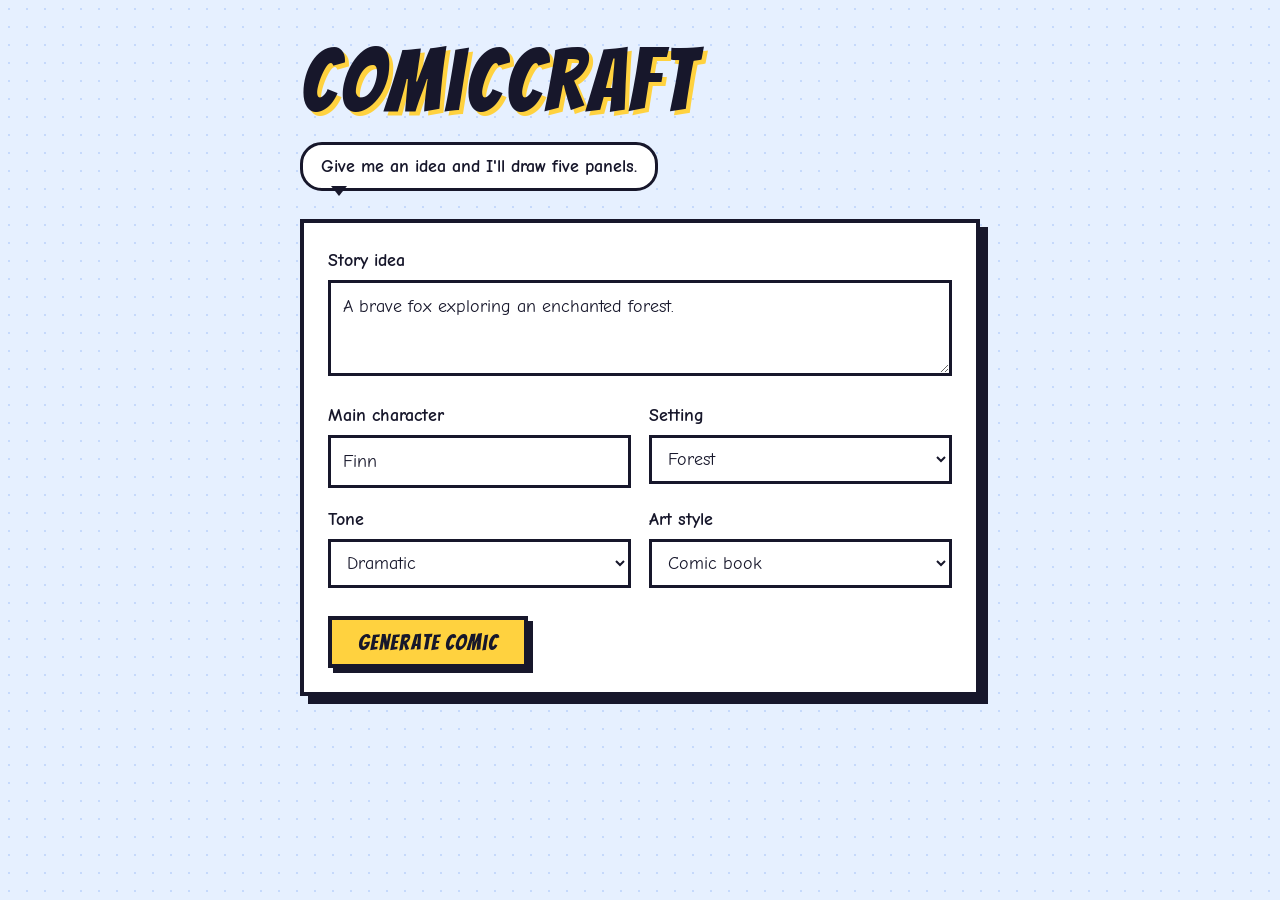
<file: templates/index.html>
<!DOCTYPE html>
<html lang="en">
<head>
  <meta charset="UTF-8">
  <meta name="viewport" content="width=device-width, initial-scale=1">
  <title>ComicCraft - Create your comic</title>
  <link rel="preconnect" href="https://fonts.googleapis.com">
  <link href="https://fonts.googleapis.com/css2?family=Bangers&family=Comic+Neue:wght@400;700&display=swap" rel="stylesheet">
  <link rel="stylesheet" href="/static/style.css">
  <style>
    header { margin-bottom: 28px; }
    h1 { font-size: clamp(3rem, 12vw, 5.5rem); line-height: .95; color: var(--ink);
         text-shadow: 4px 4px 0 var(--yellow); }
    .bubble {
      position: relative; display: inline-block; margin-top: 18px;
      background: var(--paper); border: 3px solid var(--ink); border-radius: 22px;
      padding: 8px 18px; font-weight: 700;
    }
    .bubble::after {
      content: ""; position: absolute; left: 28px; bottom: -16px;
      border: 8px solid transparent; border-top: 10px solid var(--ink);
    }
    label { display: block; font-weight: 700; margin: 18px 0 6px; }
    input, select, textarea {
      width: 100%; font: inherit; color: var(--ink); background: #fff;
      border: 3px solid var(--ink); padding: 10px 12px; border-radius: 0;
    }
    textarea { min-height: 96px; resize: vertical; }
    .row { display: grid; grid-template-columns: 1fr 1fr; gap: 0 18px; }
    .row.three { grid-template-columns: 1fr 1fr 1fr; }
    @media (max-width: 620px) { .row, .row.three { grid-template-columns: 1fr; } }
    .actions { margin-top: 28px; }
    #loading {
      position: fixed; inset: 0; display: none; place-items: center; text-align: center;
      background: rgba(23,23,43,.88); color: #fff; padding: 24px; z-index: 10;
    }
    #loading.show { display: grid; }
    #loading h2 { font-size: 3rem; color: var(--yellow); }
    #loading p { max-width: 30ch; margin: 8px auto 0; }
  </style>
</head>
<body>
  <main class="wrap">
    <header>
      <h1>ComicCraft</h1>
      <div class="bubble">Give me an idea and I'll draw five panels.</div>
    </header>

    <form class="panel" action="/generate" method="post" id="comic-form">
      <label for="prompt" style="margin-top:0">Story idea</label>
      <textarea id="prompt" name="prompt" required>A brave fox exploring an enchanted forest.</textarea>

      <div class="row">
        <div>
          <label for="character_name">Main character</label>
          <input id="character_name" name="character_name" value="Finn" required>
        </div>
        <div>
          <label for="setting">Setting</label>
          <select id="setting" name="setting">
            <option value="forest" selected>Forest</option>
            <option value="school">School</option>
            <option value="space">Space</option>
            <option value="city">City</option>
          </select>
        </div>
      </div>

      <div class="row">
        <div>
          <label for="tone">Tone</label>
          <select id="tone" name="tone">
            <option value="dramatic" selected>Dramatic</option>
            <option value="light-hearted">Light-hearted</option>
            <option value="poetic">Poetic</option>
            <option value="funny">Funny</option>
          </select>
        </div>
        <div>
          <label for="style">Art style</label>
          <select id="style" name="style">
            <option value="anime">Anime</option>
            <option value="pixel art">Pixel art</option>
            <option value="comic book" selected>Comic book</option>
            <option value="realistic">Realistic</option>
          </select>
        </div>
      </div>

      <div class="actions">
        <button class="btn" type="submit">Generate comic</button>
      </div>
    </form>
  </main>

  <div id="loading" role="status" aria-live="polite">
    <div>
      <h2>Drawing your comic...</h2>
      <p>Writing the story and painting five panels. This can take a few minutes.</p>
    </div>
  </div>

  <script>
    document.getElementById("comic-form").addEventListener("submit", function () {
      document.getElementById("loading").classList.add("show");
    });
  </script>
</body>
</html>
</file>
<file: static/style.css>
:root {
  --ink: #17172b;
  --yellow: #ffd23f;
  --blue: #2f6fed;
  --pink: #ff477e;
  --sky: #e6f0ff;
  --paper: #ffffff;
}

* { box-sizing: border-box; }

body {
  margin: 0;
  min-height: 100vh;
  color: var(--ink);
  font-family: "Comic Neue", "Segoe UI", system-ui, sans-serif;
  font-size: 18px;
  line-height: 1.5;
  background-color: var(--sky);
  background-image: radial-gradient(rgba(47,111,237,.18) 1.5px, transparent 1.5px);
  background-size: 18px 18px;
}

h1, h2, h3 {
  font-family: "Bangers", Impact, "Arial Black", sans-serif;
  font-weight: 400;
  letter-spacing: .04em;
  margin: 0;
}

.wrap { max-width: 720px; margin: 0 auto; padding: 40px 20px 64px; }

/* The one memorable device: hard-inked panels with an offset shadow */
.panel {
  background: var(--paper);
  border: 4px solid var(--ink);
  box-shadow: 8px 8px 0 var(--ink);
  padding: 24px;
}

.btn {
  display: inline-block;
  font-family: "Bangers", Impact, sans-serif;
  font-size: 1.4rem;
  letter-spacing: .05em;
  color: var(--ink);
  background: var(--yellow);
  border: 4px solid var(--ink);
  box-shadow: 5px 5px 0 var(--ink);
  padding: 10px 26px;
  cursor: pointer;
  text-decoration: none;
  transition: transform .08s, box-shadow .08s;
}
.btn:hover { transform: translate(2px, 2px); box-shadow: 3px 3px 0 var(--ink); }
.btn:active { transform: translate(5px, 5px); box-shadow: 0 0 0 var(--ink); }
.btn:focus-visible, input:focus-visible, select:focus-visible, textarea:focus-visible {
  outline: 4px solid var(--blue);
  outline-offset: 2px;
}

@media (prefers-reduced-motion: reduce) {
  * { transition: none !important; animation: none !important; }
}
</file>
